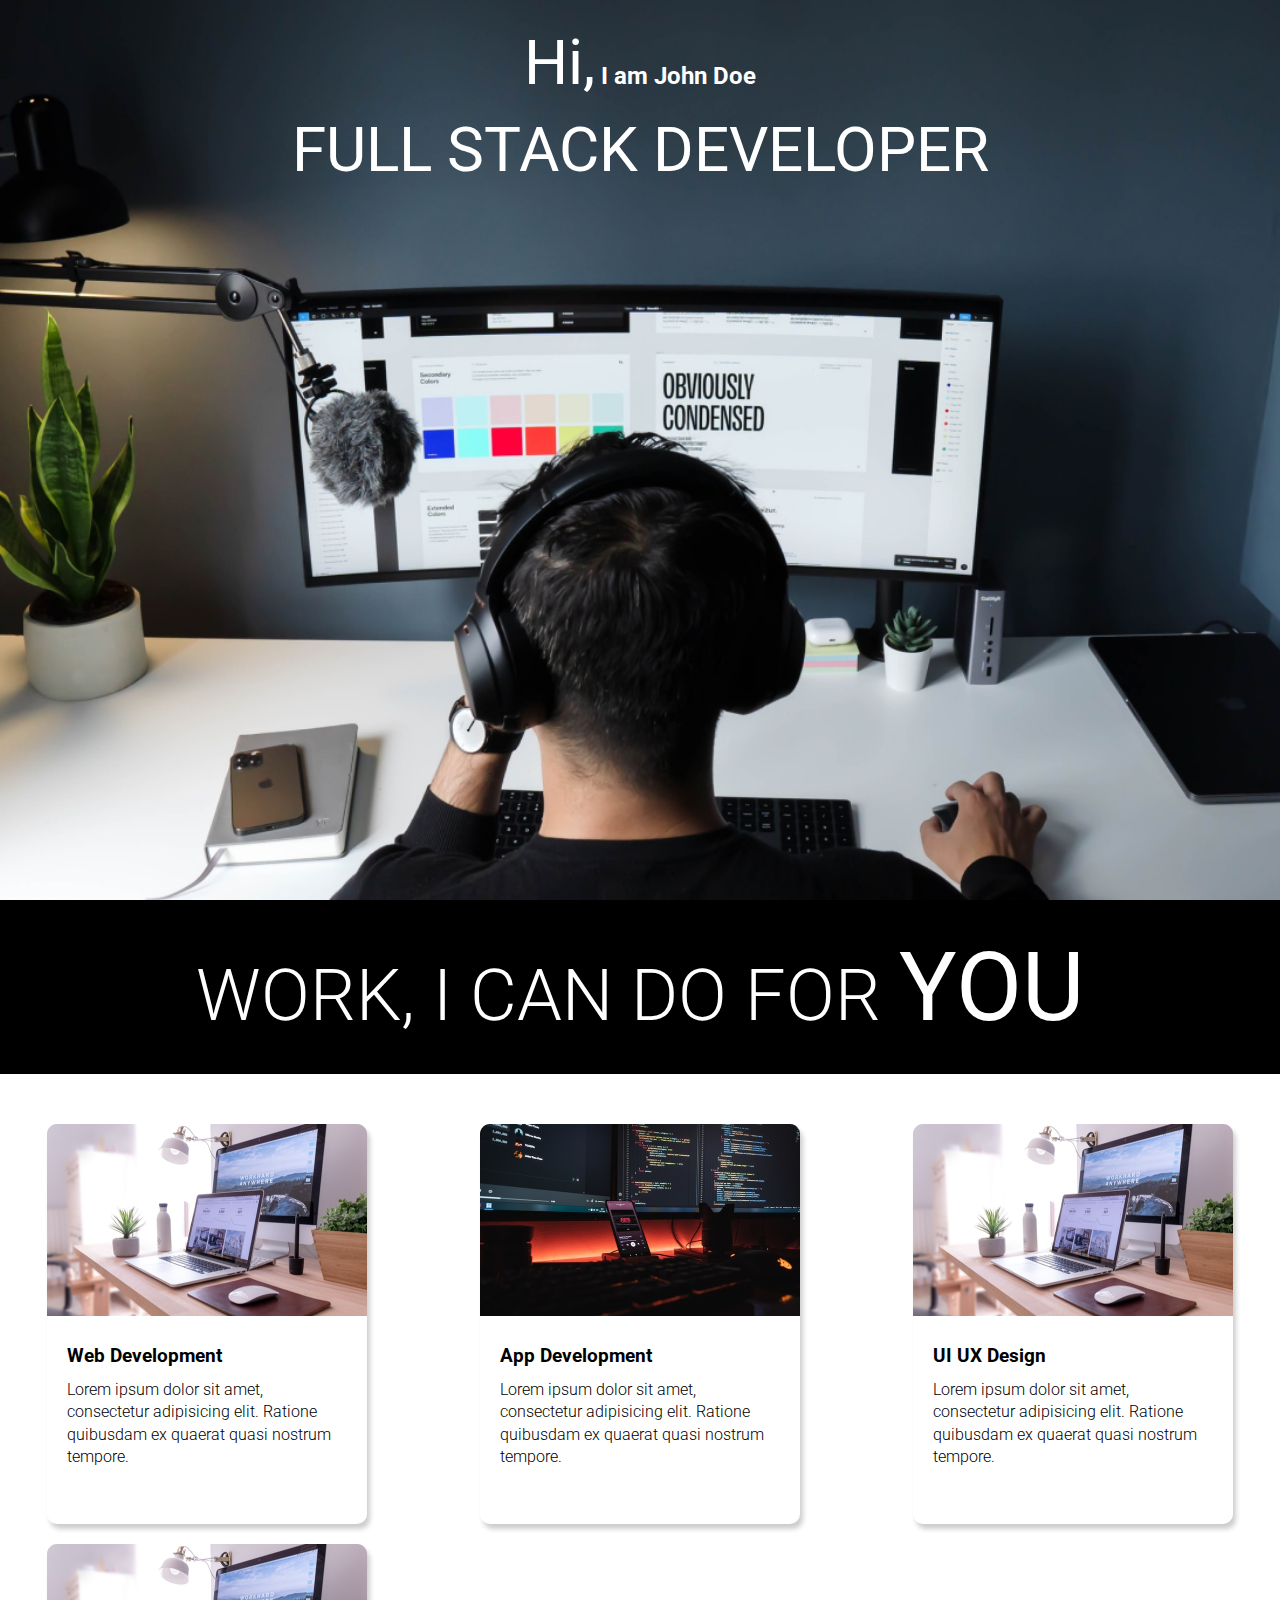
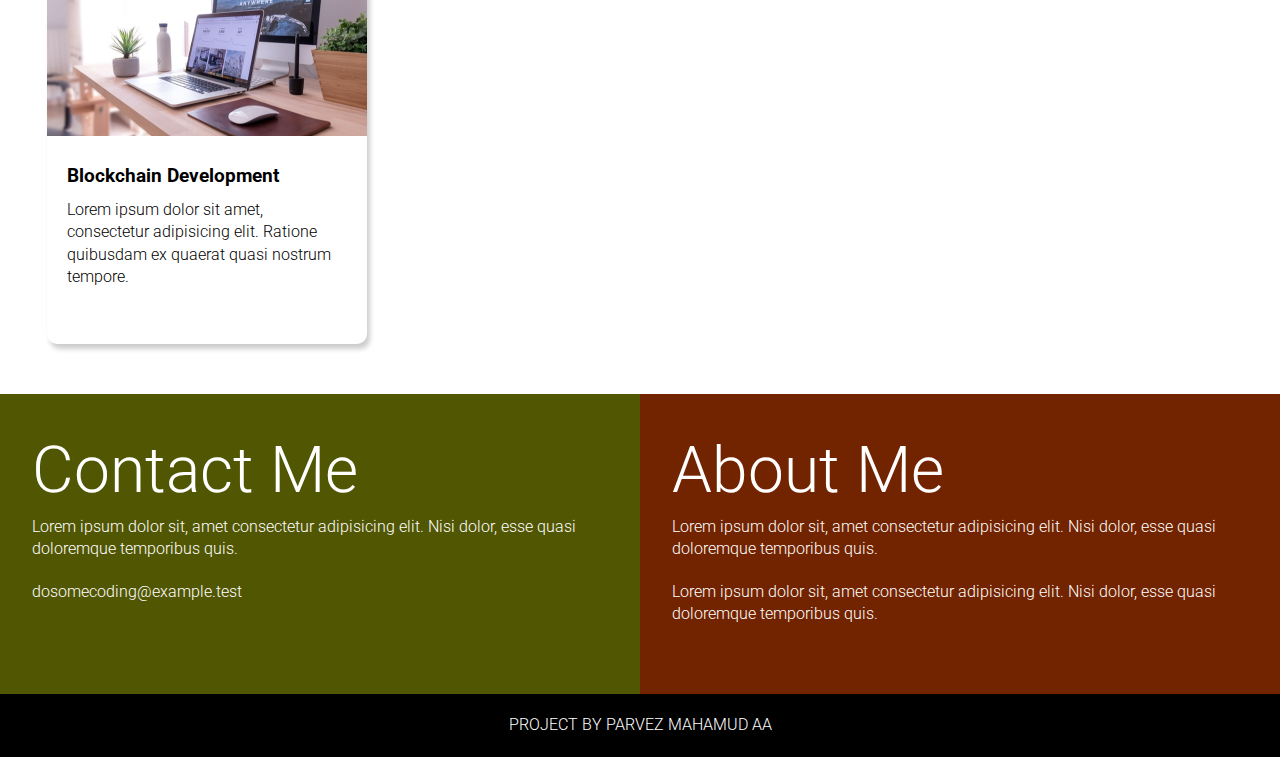
<file: index.html>
<!DOCTYPE html>
<html lang="en">
  <head>
    <meta charset="UTF-8" />
    <meta http-equiv="X-UA-Compatible" content="IE=edge" />
    <meta name="viewport" content="width=device-width, initial-scale=1.0" />
    <title>Developer | Landing Page</title>
    <link rel="stylesheet" href="/style.css" />
  </head>
  <body>
    <section class="hero_section">
      <div class="text_container">
        <h2><span class="lg_text">Hi,</span> I am John Doe</h2>
        <h1 class="lg_text">FULL STACK DEVELOPER</h1>
      </div>
    </section>
    <section class="black_box">
      <h2>WORK, I CAN DO FOR <span>YOU</span></h2>
    </section>
    <section class="work">
      <div class="grid_item">
        <div class="card">
          <div class="image_container">
            <img src="images/web.png" alt="web development" />
          </div>
          <div class="card_content">
            <h3>Web Development</h3>
            <p>
              Lorem ipsum dolor sit amet, consectetur adipisicing elit. Ratione
              quibusdam ex quaerat quasi nostrum tempore.
            </p>
          </div>
        </div>
      </div>
      <div class="grid_item">
        <div class="card">
          <div class="image_container">
            <img src="images/mobile.png" alt="app development" />
          </div>
          <div class="card_content">
            <h3>App Development</h3>
            <p>
              Lorem ipsum dolor sit amet, consectetur adipisicing elit. Ratione
              quibusdam ex quaerat quasi nostrum tempore.
            </p>
          </div>
        </div>
      </div>
      <div class="grid_item">
        <div class="card">
          <div class="image_container">
            <img src="images/web.png" alt="web development" />
          </div>
          <div class="card_content">
            <h3>UI UX Design</h3>
            <p>
              Lorem ipsum dolor sit amet, consectetur adipisicing elit. Ratione
              quibusdam ex quaerat quasi nostrum tempore.
            </p>
          </div>
        </div>
      </div>
      <div class="grid_item">
        <div class="card">
          <div class="image_container">
            <img src="/images/web.png" alt="web development" />
          </div>
          <div class="card_content">
            <h3>Blockchain Development</h3>
            <p>
              Lorem ipsum dolor sit amet, consectetur adipisicing elit. Ratione
              quibusdam ex quaerat quasi nostrum tempore.
            </p>
          </div>
        </div>
      </div>
    </section>
    <section class="bottom_section">
      <div class="contact">
        <h2>Contact Me</h2>
        <p>
          Lorem ipsum dolor sit, amet consectetur adipisicing elit. Nisi dolor,
          esse quasi doloremque temporibus quis.
        </p>
        <p>dosomecoding@example.test</p>
      </div>
      <div class="about">
        <h2>About Me</h2>

        <p>
          Lorem ipsum dolor sit, amet consectetur adipisicing elit. Nisi dolor,
          esse quasi doloremque temporibus quis.
        </p>
        <p>
          Lorem ipsum dolor sit, amet consectetur adipisicing elit. Nisi dolor,
          esse quasi doloremque temporibus quis.
        </p>
      </div>
    </section>
    <footer>Project By Parvez Mahamud AA</footer>
  </body>
</html>
</file>
<file: style.css>
@import url("https://fonts.googleapis.com/css2?family=Roboto:ital,wght@0,100;0,300;0,400;0,500;0,700;0,900;1,100;1,300;1,400;1,500;1,700;1,900&display=swap");
* {
  margin: 0;
  padding: 0;
  box-sizing: border-box;
}

html,
body {
  line-height: 1.4;
  font-weight: 300;
  font-family: "Roboto", sans-serif;
}

.hero_section {
  background-image: url(./images/developer.png);
  min-height: 100vh;
  background-position: center;
  background-size: cover;
  background-repeat: no-repeat;
}
.text_container {
  color: white;
  /* max-width: 900px;
  margin: 0 auto; */
  padding-top: 20px;
  /* padding-left: 108px; */
  display: flex;
  flex-direction: column;
  justify-content: center;
  align-items: center;
}
.lg_text {
  font-size: 62px;
  font-weight: 400;
}
.black_box {
  background-color: #000;
  padding: 20px;
}
.black_box h2 {
  font-size: 72px;
  color: white;
  text-align: center;
  font-weight: 300;
}

.black_box h2 span {
  font-weight: 400;
  font-size: 96px;
}
.work {
  display: grid;
  gap: 20px;
  grid-template-columns: repeat(auto-fit, minmax(350px, 1fr));
  /* grid-template-columns: repeat(4,1fr); */

  /* max-width: 1400px; */
  margin: 50px auto;
}
  .grid_item {
    display: flex;
    justify-content: center;
    align-items: center;
  }
.card {
  max-width: 320px;
  height: 400px;
  border-radius: 10px;
  box-shadow: 3px 5px 5px rgba(1, 1, 1, 0.2);
  transition: 0.2s ease-in-out;
}
.card:hover {
  transform: scale(1.04);
  box-shadow: 3px 5px 5px rgba(1, 1, 1, 0.3);
  transition: 0.2s ease-in-out;
}

.card_content {
  padding: 20px;
}
.card_content h3 {
  margin-bottom: 10px;
}
.bottom_section {
  display: grid;
  grid-template-columns: 1fr 1fr;
}
.contact {
  background-color: #515603;
}
.about {
  background-color: #722300;

}

.contact,
.about {
  min-height: 300px;
  padding: 32px;
  color: white;
}
.about h2,
.contact h2 {
  font-size: 64px;
  font-weight: 300;
}
.about p,
.contact p {
  margin-bottom: 20px;
}

footer {
  text-align: center;
  text-transform: uppercase;
  background-color: #000;
  padding: 20px;
  color: white;
}
.hide{
  display: none;
}



/* Medium Devices */
@media screen and (min-width:576px) and (max-width:992px) {
  .text_container{
    text-align: center;
    top:0;
  }
  .lg_text {
    font-size: 52px;
    font-weight: 400;
  }
  .about h2,
  .contact h2 {
    text-align: center;
    font-size: 64px;
    font-weight: 300;
  }
  .black_box h2 {
    font-size: 52px;
    color: white;
    text-align: center;
    font-weight: 400;
  }
  .black_box h2 span{
    font-size: 76px;
    font-weight: 700;
  }
  .card{
    max-width: 450px;
  }
  .card h3{
    text-align: c;
  }
  .card img{
    width: 100%;
  }
  .about h2,
  .contact h2 {
  font-size: 30px;
  font-weight: 700;
  padding-bottom: 10px;
}
  
}





/* Mobile Device */
@media screen and (max-width:576px) {
  .text_container h1, h2 {
    text-align: center;
  }
  .lg_text {
    font-size: 36px;
    font-weight: 700;
    padding-left: ;
  }
  .black_box h2 {
    font-size: 36px;
    color: white;
    text-align: center;
    font-weight: 700;
  }
  .black_box h2 span {
    font-weight: 400;
    font-size: 58px;
  }
  .card {
    max-width: 450px;
  }
  .card_content h3{
    text-align: center;
  }
  .card img{
    width: 100%;
  }

  .bottom_section{
    grid-template-columns: 1fr;
  }
  .about,
  .contact{
    padding:20px;
}
  .about h2,
  .contact h2 {
  font-size: 30px;
  font-weight: 700;
  padding-bottom: 10px;
}
  
}




























































































/* For mobile
@media (max-width: 786px) {
  .hero_section {
    min-height: 50vh;
  }
  .text_container {
    padding: 10px 0;
    text-align: center;
  }
  .lg_text {
    font-size: 32px;
  }
  .black_box h2 {
    font-size: 24px;
  }
  .black_box h2 span {
    font-weight: 400;
    font-size: 32px;
  }
  .bottom_section {
    flex-direction: column;
  }
  h1 {
    font-size: 32px;
  }
  .about h2,
  .contact h2 {
    font-size: 32px;
  } */
</file>
